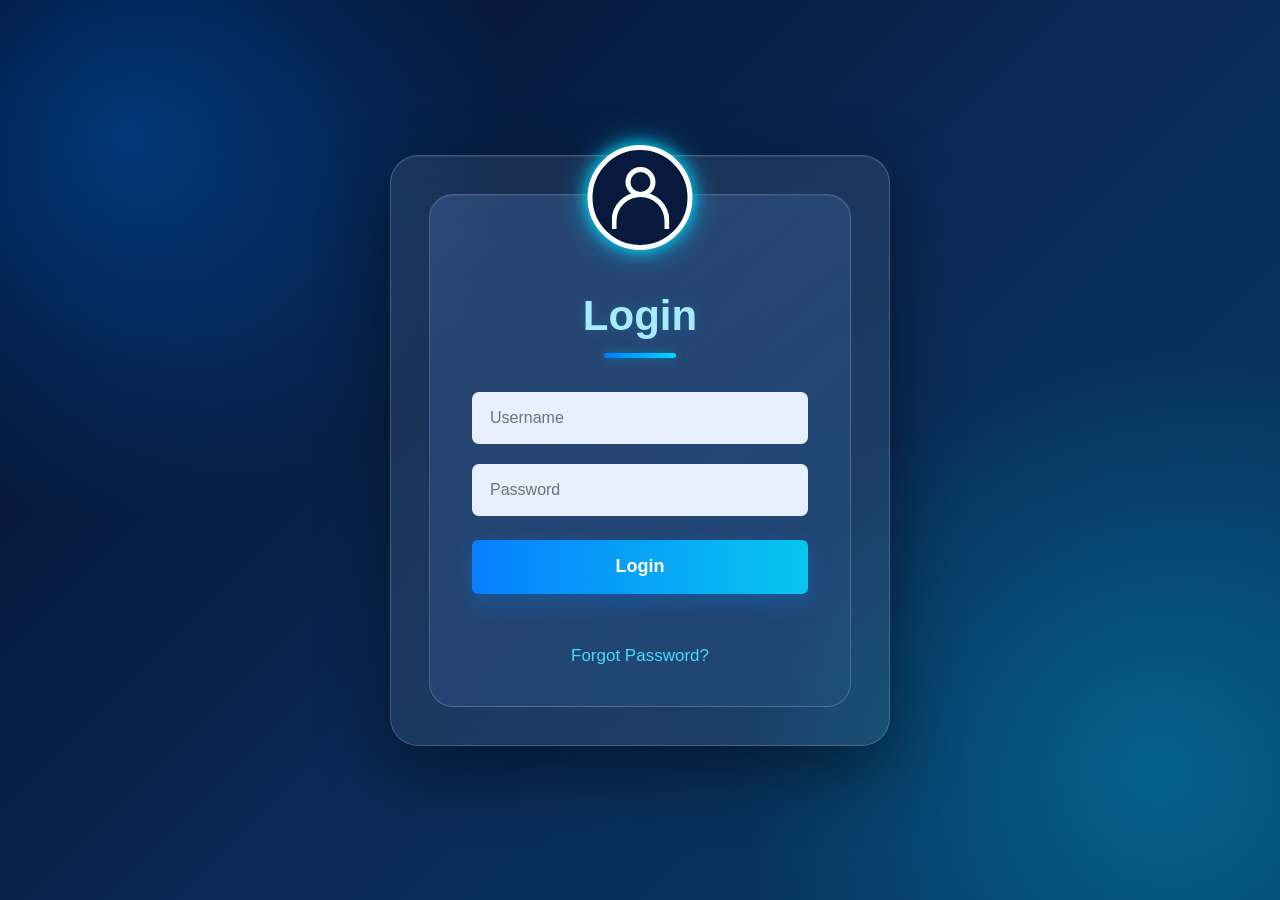
<file: index.html>
<!DOCTYPE html>
<html lang="en">

<head>
    <meta charset="UTF-8">

    <meta
        name="msvalidate.01"
        content="11767F4F1B3572010F29708E70FE3516"
    >

    <meta
        name="viewport"
        content="width=device-width, initial-scale=1.0"
    >

    <title>Login Dashboard</title>

    <link rel="stylesheet" href="log.css">
</head>


<body>


    <!-- ==================================================
         LOGIN PAGE
    =================================================== -->

    <div id="loginSection" class="login-page">

        <div class="outer-box">

            <div class="login-box">


                <!-- USER ICON -->

                <div class="login-icon">

                    <div class="user-head"></div>

                    <div class="user-body"></div>

                </div>


                <!-- TITLE -->

                <h1>Login</h1>

                <div class="underline"></div>


                <!-- USERNAME -->

                <input
                    type="text"
                    id="username"
                    placeholder="Username"
                    autocomplete="username"
                >


                <!-- PASSWORD -->

                <input
                    type="password"
                    id="password"
                    placeholder="Password"
                    autocomplete="current-password"
                >


                <!-- LOGIN BUTTON -->

                <button
                    type="button"
                    onclick="login()"
                >
                    Login
                </button>


                <!-- ERROR / SUCCESS MESSAGE -->

                <p id="loginMessage"></p>


                <!-- FORGOT PASSWORD -->

                <a
                    href="javascript:void(0)"
                    onclick="showReset()"
                >
                    Forgot Password?
                </a>

            </div>

        </div>

    </div>



    <!-- ==================================================
         RESET PASSWORD PAGE
    =================================================== -->

    <div
        id="resetSection"
        class="reset-page hidden"
    >

        <div class="reset-box">

            <h1>Reset Password</h1>

            <div class="underline"></div>


            <!-- USERNAME -->

            <input
                type="text"
                id="resetUsername"
                placeholder="Username"
            >


            <!-- NEW PASSWORD -->

            <input
                type="password"
                id="newPassword"
                placeholder="Set New Password"
            >


            <!-- CONFIRM PASSWORD -->

            <input
                type="password"
                id="confirmPassword"
                placeholder="Confirm New Password"
            >


            <!-- RESET BUTTON -->

            <button
                type="button"
                onclick="resetPassword()"
            >
                Reset Password
            </button>


            <!-- MESSAGE -->

            <p id="resetMessage"></p>


            <!-- BACK -->

            <a
                href="javascript:void(0)"
                onclick="showLogin()"
            >
                Back to Login
            </a>

        </div>

    </div>



    <!-- ==================================================
         DASHBOARD
    =================================================== -->

    <div
        id="dashboard"
        class="dashboard hidden"
    >


        <!-- SIDEBAR -->

        <aside class="sidebar">

            <div class="sidebar-logo">
                <h2>My Portfolio</h2>

                <p>Dashboard</p>
            </div>


            <!-- NAVIGATION -->

            <nav>

                <button
                    type="button"
                    onclick="showDashboard()"
                >
                    <span class="nav-icon">🏠</span>
                    Dashboard
                </button>


                <button
                    type="button"
                    onclick="showProfile()"
                >
                    <span class="nav-icon">👤</span>
                    Profile
                </button>


                <button
                    type="button"
                    onclick="showSettings()"
                >
                    <span class="nav-icon">⚙️</span>
                    Settings
                </button>

            </nav>


            <!-- LOGOUT -->

            <button
                type="button"
                class="logout-btn"
                onclick="logout()"
            >
                <span class="nav-icon">🚪</span>
                Logout
            </button>

        </aside>



        <!-- ==================================================
             MAIN DASHBOARD
        =================================================== -->

        <main class="dashboard-main">


            <!-- DASHBOARD HOME -->

            <section
                id="dashboardHome"
                class="dashboard-page"
            >

                <div class="dashboard-header">

                    <div>

                        <p class="small-title">
                            Welcome back
                        </p>

                        <h1>
                            Hello,
                            <span id="displayUsername">
                                Roshan
                            </span>
                            👋
                        </h1>

                    </div>

                </div>


                <!-- CARDS -->

                <div class="cards">


                    <div class="card">

                        <div class="card-icon">
                            💼
                        </div>

                        <div>

                            <h3>Projects</h3>

                            <h2>12</h2>

                            <p>
                                Completed projects
                            </p>

                        </div>

                    </div>



                    <div class="card">

                        <div class="card-icon">
                            ✅
                        </div>

                        <div>

                            <h3>Tasks</h3>

                            <h2>28</h2>

                            <p>
                                Tasks completed
                            </p>

                        </div>

                    </div>



                    <div class="card">

                        <div class="card-icon">
                            💬
                        </div>

                        <div>

                            <h3>Messages</h3>

                            <h2>05</h2>

                            <p>
                                New messages
                            </p>

                        </div>

                    </div>



                    <div class="card">

                        <div class="card-icon">
                            ⭐
                        </div>

                        <div>

                            <h3>Skills</h3>

                            <h2>08</h2>

                            <p>
                                Technical skills
                            </p>

                        </div>

                    </div>

                </div>

            </section>



            <!-- ==================================================
                 PROFILE
            =================================================== -->

            <section
                id="profile"
                class="dashboard-page hidden"
            >

                <h1>My Profile</h1>


                <div class="profile-card">

                    <div class="profile-avatar">
                        👨‍💻
                    </div>


                    <h2 id="profileUsername">
                        Roshan
                    </h2>


                    <p>
                        UI/UX Designer & Web Developer
                    </p>


                    <div class="profile-details">

                        <div>
                            <strong>Skills</strong>

                            <span>
                                HTML, CSS, JavaScript, Python
                            </span>
                        </div>


                        <div>
                            <strong>Tools</strong>

                            <span>
                                Figma, Canva, GitHub
                            </span>
                        </div>


                        <div>
                            <strong>Location</strong>

                            <span>
                                Chennai, Tamil Nadu
                            </span>
                        </div>

                    </div>


                    <button
                        type="button"
                        onclick="editProfile()"
                    >
                        ✏️ Edit Profile
                    </button>

                </div>

            </section>



            <!-- ==================================================
                 SETTINGS
            =================================================== -->

            <section
                id="settings"
                class="dashboard-page hidden"
            >

                <h1>Settings</h1>


                <div class="settings-card">

                    <div class="setting-row">

                        <div>

                            <h3>Dark Mode</h3>

                            <p>
                                Change dashboard appearance
                            </p>

                        </div>


                        <label class="switch">

                            <input
                                type="checkbox"
                                id="darkModeToggle"
                                onclick="darkMode()"
                            >

                            <span class="slider"></span>

                        </label>

                    </div>

                </div>

            </section>


        </main>

    </div>



    <!-- JAVASCRIPT -->

    <script src="log.js"></script>

</body>

</html>
</file>
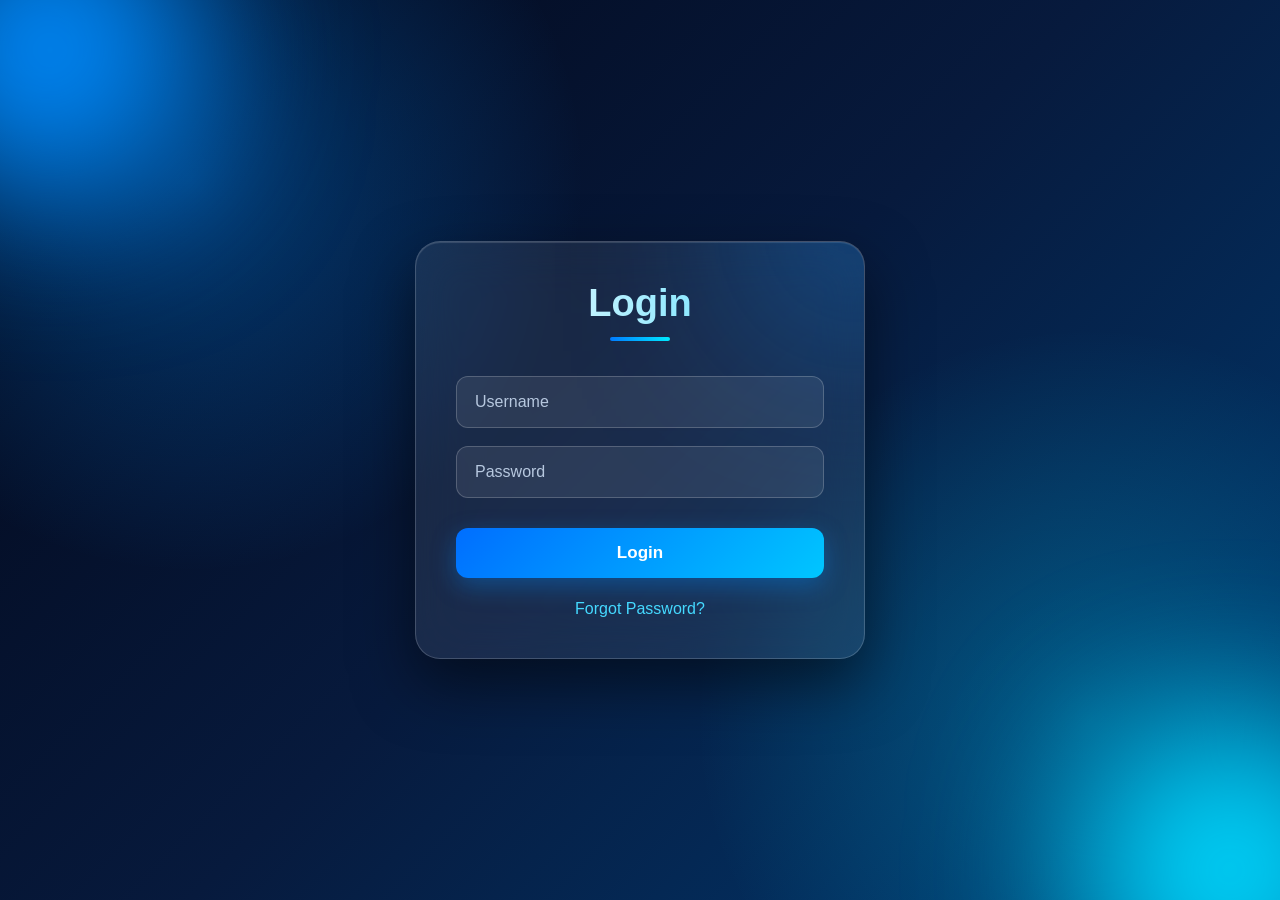
<file: dash.html>
<!DOCTYPE html>
<html lang="en">
<head>
    <meta charset="UTF-8">
    <meta name="viewport" content="width=device-width, initial-scale=1.0">
    <title>Login Dashboard</title>
    <link rel="stylesheet" href="dash.css">
</head>

<body>

<div class="container">

    <!-- LOGIN SECTION -->
    <div id="loginSection" class="section">

        <h1>Login</h1>

        <input type="text" id="username" placeholder="Username">

        <input type="password" id="password" placeholder="Password">

        <button onclick="login()">Login</button>

        <a onclick="showReset()">Forgot Password?</a>

        <p id="loginMessage"></p>

    </div>


    <!-- RESET PASSWORD SECTION -->
    <div id="resetSection" class="section hidden">

        <h1>Login</h1>

        <input type="text" id="resetUsername" placeholder="Username">

        <input type="password" id="oldPassword" placeholder="Current Password">

        <button onclick="showResetForm()">Login</button>

        <hr>

        <h2>Reset Password</h2>

        <input type="password" id="newPassword"
               placeholder="Set New Password">

        <input type="password" id="confirmPassword"
               placeholder="Confirm New Password">

        <button onclick="resetPassword()">Reset Password</button>

        <a onclick="showLogin()">Back to Login</a>

        <p id="resetMessage"></p>

    </div>


    <!-- DASHBOARD -->
    <div id="dashboard" class="dashboard hidden">

        <aside>

            <h2>My Dashboard</h2>

            <button onclick="showDashboard()">🏠 Dashboard</button>
            <button onclick="showProfile()">👤 Profile</button>
            <button onclick="showSettings()">⚙️ Settings</button>
            <button onclick="logout()">🚪 Logout</button>

        </aside>

        <main>

            <div id="dashboardHome">

                <h1>Welcome, <span id="displayUsername"></span> 👋</h1>

                <div class="cards">

                    <div class="card">
                        <h3>Projects</h3>
                        <h2>12</h2>
                    </div>

                    <div class="card">
                        <h3>Tasks</h3>
                        <h2>28</h2>
                    </div>

                    <div class="card">
                        <h3>Messages</h3>
                        <h2>5</h2>
                    </div>

                </div>

            </div>


            <div id="profile" class="dashboardPage hidden">

                <h1>Profile</h1>

                <div class="profileCard">

                    <div class="avatar">👨‍💻</div>

                    <h2 id="profileUsername"></h2>

                    <p>Web Developer</p>

                    <button onclick="editProfile()">Edit Profile</button>

                </div>

            </div>


            <div id="settings" class="dashboardPage hidden">

                <h1>Settings</h1>

                <div class="settingsCard">

                    <label>
                        <input type="checkbox" onclick="darkMode()">
                        Dark Mode
                    </label>

                </div>

            </div>

        </main>

    </div>

</div>

<script src="dash.js"></script>

</body>
</html>
</file>
<file: log.css>
/* =========================================
   RESET
========================================= */

* {
    box-sizing: border-box;
    margin: 0;
    padding: 0;
    font-family: "Segoe UI", Arial, sans-serif;
}

html,
body {
    width: 100%;
    min-height: 100%;
}

body {
    margin: 0;
    overflow-x: hidden;

    background:
        radial-gradient(
            circle at 10% 15%,
            rgba(0, 130, 255, 0.35),
            transparent 28%
        ),
        radial-gradient(
            circle at 90% 85%,
            rgba(0, 210, 255, 0.25),
            transparent 30%
        ),
        linear-gradient(
            135deg,
            #020b24,
            #0a2854,
            #063d67
        );
}


/* =========================================
   LOGIN SECTION
========================================= */

#loginSection {
    position: fixed;

    top: 0;
    left: 0;
    right: 0;
    bottom: 0;

    width: 100vw;
    min-height: 100vh;

    display: flex;

    align-items: center;
    justify-content: center;

    padding: 40px 20px;

    background:
        radial-gradient(
            circle at 10% 15%,
            rgba(0, 126, 255, 0.35),
            transparent 28%
        ),
        radial-gradient(
            circle at 90% 85%,
            rgba(0, 220, 255, 0.25),
            transparent 30%
        ),
        linear-gradient(
            135deg,
            #020b24,
            #0a2854,
            #063d67
        );

    z-index: 9999;
}


/* =========================================
   OUTER BOX
========================================= */

.outer-box {
    width: 500px;
    max-width: 92vw;

    padding: 38px;

    border-radius: 28px;

    background: rgba(255, 255, 255, 0.08);

    border: 1px solid rgba(255, 255, 255, 0.18);

    backdrop-filter: blur(20px);
    -webkit-backdrop-filter: blur(20px);

    box-shadow:
        0 25px 70px rgba(0, 0, 0, 0.45),
        inset 0 1px 1px rgba(255, 255, 255, 0.10);
}


/* =========================================
   LOGIN BOX
========================================= */

.login-box {
    position: relative;

    width: 100%;

    padding: 92px 42px 40px;

    text-align: center;

    border-radius: 24px;

    background:
        linear-gradient(
            145deg,
            rgba(85, 140, 210, 0.25),
            rgba(50, 100, 165, 0.16)
        );

    border: 1px solid rgba(255, 255, 255, 0.18);

    box-shadow:
        inset 0 1px 1px rgba(255,255,255,0.08);
}


/* =========================================
   LOGIN ICON
========================================= */

.login-icon {
    position: absolute;

    width: 105px;
    height: 105px;

    top: -50px;
    left: 50%;

    transform: translateX(-50%);

    border-radius: 50%;

    background: #071a3d;

    border: 5px solid white;

    display: flex;
    align-items: center;
    justify-content: center;

    box-shadow:
        0 0 15px #00d9ff,
        0 0 30px rgba(0, 217, 255, 0.6);

    z-index: 10;
}


/* HEAD */

.user-head {
    position: absolute;

    width: 30px;
    height: 30px;

    top: 17px;

    border: 5px solid white;

    border-radius: 50%;
}


/* BODY */

.user-body {
    position: absolute;

    width: 58px;
    height: 37px;

    bottom: 16px;

    border: 5px solid white;

    border-bottom: none;

    border-radius: 40px 40px 0 0;
}


/* =========================================
   TITLE
========================================= */

.login-box h1 {
    margin: 5px 0 0;

    font-size: 42px;

    color: #a6ecff;

    font-weight: 700;

    text-shadow:
        0 0 15px rgba(0, 210, 255, 0.18);
}


/* =========================================
   UNDERLINE
========================================= */

.underline {
    width: 72px;
    height: 5px;

    margin: 13px auto 34px;

    border-radius: 20px;

    background:
        linear-gradient(
            90deg,
            #007bff,
            #00d9ff
        );

    box-shadow:
        0 0 10px rgba(0,200,255,0.4);
}


/* =========================================
   INPUT
========================================= */

.login-box input {
    display: block;

    width: 100%;
    height: 52px;

    margin-bottom: 20px;

    padding: 0 17px;

    border: 1px solid transparent;

    border-radius: 7px;

    outline: none;

    background: #e8f0ff;

    color: #111;

    font-size: 16px;
}

.login-box input::placeholder {
    color: #6b7280;
}

.login-box input:focus {
    border-color: #00c6ff;

    box-shadow:
        0 0 0 2px rgba(0,198,255,0.20),
        0 0 15px rgba(0,198,255,0.18);
}


/* =========================================
   LOGIN BUTTON
========================================= */

.login-box button {
    width: 100%;
    height: 54px;

    margin-top: 4px;

    border: none;
    border-radius: 6px;

    background:
        linear-gradient(
            90deg,
            #087fff,
            #08c6ef
        );

    color: white;

    font-size: 18px;
    font-weight: 700;

    cursor: pointer;

    transition: 0.3s ease;

    box-shadow:
        0 8px 22px rgba(0,140,255,0.25);
}

.login-box button:hover {
    transform: translateY(-3px);

    box-shadow:
        0 12px 30px rgba(0,200,255,0.45);

    background:
        linear-gradient(
            90deg,
            #00c6ff,
            #007bff
        );
}


/* =========================================
   FORGOT PASSWORD
========================================= */

.login-box a {
    display: block;

    margin-top: 20px;

    color: #45d9ff;

    font-size: 17px;

    text-decoration: none;

    cursor: pointer;
}

.login-box a:hover {
    color: white;

    text-shadow:
        0 0 10px #00cfff;
}


/* =========================================
   MESSAGE
========================================= */

#loginMessage {
    min-height: 20px;

    margin-top: 12px;

    font-weight: 600;
}


/* =========================================
   MOBILE
========================================= */

@media (max-width: 600px) {

    #loginSection {
        padding: 25px 15px;
    }

    .outer-box {
        width: 100%;
        max-width: 420px;

        padding: 25px;
    }

    .login-box {
        padding: 82px 24px 32px;
    }

    .login-icon {
        width: 95px;
        height: 95px;

        top: -45px;
    }

    .login-box h1 {
        font-size: 36px;
    }
}
</file>
<file: dash.css>
* {
    box-sizing: border-box;
    margin: 0;
    padding: 0;
    font-family: "Segoe UI", Arial, sans-serif;
}

body {
    min-height: 100vh;

    background:
        radial-gradient(circle at 15% 20%, rgba(0, 140, 255, 0.35), transparent 30%),
        radial-gradient(circle at 85% 80%, rgba(0, 220, 255, 0.25), transparent 30%),
        linear-gradient(135deg, #020617, #071a3d, #003b73);

    display: flex;
    justify-content: center;
    align-items: center;

    color: white;

    overflow: hidden;
}


/* =========================
   COOL BACKGROUND EFFECT
========================= */

body::before,
body::after {
    content: "";
    position: fixed;

    width: 300px;
    height: 300px;

    border-radius: 50%;

    filter: blur(80px);

    z-index: -1;

    animation: floating 8s infinite alternate ease-in-out;
}

body::before {
    background: #008cff;

    top: -100px;
    left: -100px;
}

body::after {
    background: #00d9ff;

    bottom: -120px;
    right: -100px;

    animation-delay: 2s;
}

@keyframes floating {

    from {
        transform: translate(0, 0);
    }

    to {
        transform: translate(80px, 50px);
    }
}


/* =========================
   MAIN CONTAINER
========================= */

.container {

    width: 450px;

    padding: 40px;

    border-radius: 25px;

    background: rgba(255, 255, 255, 0.08);

    border: 1px solid rgba(255, 255, 255, 0.18);

    backdrop-filter: blur(25px);

    -webkit-backdrop-filter: blur(25px);

    box-shadow:
        0 25px 60px rgba(0, 0, 0, 0.5),
        inset 0 1px 1px rgba(255, 255, 255, 0.15);

    position: relative;

    overflow: hidden;
}


/* TOP GLOW */

.container::before {

    content: "";

    position: absolute;

    width: 180px;
    height: 180px;

    background: #008cff;

    filter: blur(100px);

    top: -100px;
    right: -80px;

    opacity: 0.5;
}


/* =========================
   LOGIN
========================= */

.section {

    text-align: center;

    position: relative;

    z-index: 2;
}


.section h1 {

    font-size: 38px;

    margin-bottom: 10px;

    font-weight: 700;

    background: linear-gradient(
        90deg,
        #ffffff,
        #4fdcff
    );

    -webkit-background-clip: text;

    -webkit-text-fill-color: transparent;
}


.section h1::after {

    content: "";

    display: block;

    width: 60px;

    height: 4px;

    margin: 12px auto 35px;

    border-radius: 10px;

    background: linear-gradient(
        90deg,
        #007bff,
        #00eaff
    );
}


/* =========================
   INPUTS
========================= */

.section input {

    display: block;

    width: 100%;

    padding: 16px 18px;

    margin: 18px 0;

    font-size: 16px;

    color: white;

    background: rgba(255,255,255,0.08);

    border: 1px solid rgba(255,255,255,0.2);

    border-radius: 12px;

    outline: none;

    transition: 0.3s;
}


.section input::placeholder {

    color: #b7c8df;
}


.section input:focus {

    border-color: #00c8ff;

    box-shadow:
        0 0 0 3px rgba(0,200,255,0.12),
        0 0 20px rgba(0,200,255,0.2);

    background: rgba(255,255,255,0.12);
}


/* =========================
   LOGIN BUTTON
========================= */

.section button {

    width: 100%;

    padding: 15px;

    margin-top: 12px;

    border: none;

    border-radius: 12px;

    background: linear-gradient(
        135deg,
        #006eff,
        #00c6ff
    );

    color: white;

    font-size: 17px;

    font-weight: 600;

    cursor: pointer;

    box-shadow:
        0 8px 25px rgba(0, 140, 255, 0.35);

    transition: 0.3s;
}


.section button:hover {

    transform: translateY(-3px);

    box-shadow:
        0 12px 35px rgba(0, 200, 255, 0.5);
}


.section button:active {

    transform: scale(0.97);
}


/* =========================
   FORGOT PASSWORD
========================= */

.section a {

    display: block;

    margin-top: 22px;

    color: #45d9ff;

    font-size: 16px;

    cursor: pointer;

    transition: 0.3s;
}


.section a:hover {

    color: white;

    text-shadow:
        0 0 10px #00c8ff;
}


/* =========================
   RESET PASSWORD
========================= */

.section h2 {

    margin: 20px 0;

    color: white;

    font-size: 25px;
}


hr {

    border: none;

    border-top: 1px solid rgba(255,255,255,0.15);

    margin: 28px 0;
}


.hidden {

    display: none !important;
}


/* =========================
   DASHBOARD
========================= */

.dashboard {

    position: fixed;

    inset: 0;

    display: flex;

    background:
        radial-gradient(
            circle at 80% 20%,
            rgba(0, 140, 255, 0.15),
            transparent 30%
        ),
        #020617;

    color: white;
}


/* =========================
   SIDEBAR
========================= */

.dashboard aside {

    width: 250px;

    background: rgba(2, 15, 35, 0.85);

    border-right: 1px solid rgba(255,255,255,0.1);

    backdrop-filter: blur(20px);

    padding: 30px 20px;
}


.dashboard aside h2 {

    margin-bottom: 45px;

    font-size: 24px;

    background: linear-gradient(
        90deg,
        #ffffff,
        #00d9ff
    );

    -webkit-background-clip: text;

    -webkit-text-fill-color: transparent;
}


.dashboard aside button {

    display: block;

    width: 100%;

    padding: 15px;

    margin: 12px 0;

    border: none;

    border-radius: 12px;

    background: transparent;

    color: #c9d9ef;

    text-align: left;

    font-size: 15px;

    cursor: pointer;

    transition: 0.3s;
}


.dashboard aside button:hover {

    background:
        linear-gradient(
            90deg,
            rgba(0,126,255,0.3),
            rgba(0,214,255,0.1)
        );

    color: white;

    transform: translateX(5px);
}


/* LOGOUT */

.dashboard aside button:last-child {

    margin-top: 40px;

    color: #ff6b8a;
}


.dashboard aside button:last-child:hover {

    background: rgba(255, 50, 90, 0.15);
}


/* =========================
   DASHBOARD MAIN
========================= */

.dashboard main {

    flex: 1;

    padding: 50px;

    overflow-y: auto;
}


.dashboard main h1 {

    font-size: 34px;

    margin-bottom: 10px;
}


.dashboard main h1 span {

    color: #00d9ff;

    text-shadow:
        0 0 15px rgba(0,217,255,0.5);
}


/* =========================
   DASHBOARD CARDS
========================= */

.cards {

    display: flex;

    gap: 25px;

    margin-top: 35px;
}


.card {

    width: 210px;

    padding: 25px;

    border-radius: 18px;

    background:
        linear-gradient(
            145deg,
            rgba(255,255,255,0.1),
            rgba(255,255,255,0.04)
        );

    border: 1px solid rgba(255,255,255,0.1);

    backdrop-filter: blur(15px);

    box-shadow:
        0 15px 30px rgba(0,0,0,0.25);

    transition: 0.3s;
}


.card:hover {

    transform: translateY(-8px);

    border-color: rgba(0,200,255,0.4);

    box-shadow:
        0 15px 40px rgba(0,140,255,0.2);
}


.card h3 {

    color: #9eb6d2;

    margin-bottom: 15px;
}


.card h2 {

    font-size: 38px;

    color: #35d9ff;

    text-shadow:
        0 0 15px rgba(0,217,255,0.4);
}


/* =========================
   PROFILE
========================= */

.profileCard {

    width: 350px;

    margin-top: 30px;

    padding: 35px;

    text-align: center;

    border-radius: 20px;

    background: rgba(255,255,255,0.08);

    border: 1px solid rgba(255,255,255,0.12);

    backdrop-filter: blur(20px);
}


.avatar {

    font-size: 75px;

    margin-bottom: 15px;
}


.profileCard p {

    color: #9eb6d2;

    margin: 10px 0 20px;
}


.profileCard button {

    width: 100%;

    padding: 13px;

    border: none;

    border-radius: 10px;

    background: linear-gradient(
        135deg,
        #006eff,
        #00c6ff
    );

    color: white;

    cursor: pointer;
}


/* =========================
   SETTINGS
========================= */

.settingsCard {

    margin-top: 30px;

    width: 350px;

    padding: 25px;

    border-radius: 18px;

    background: rgba(255,255,255,0.08);

    border: 1px solid rgba(255,255,255,0.12);
}


/* =========================
   RESPONSIVE
========================= */

@media(max-width: 700px) {

    body {
        overflow: auto;
    }

    .container {

        width: 90%;

        padding: 30px 25px;
    }

    .cards {

        flex-direction: column;
    }

    .dashboard aside {

        width: 190px;
    }

    .dashboard main {

        padding: 30px;
    }
}
</file>
